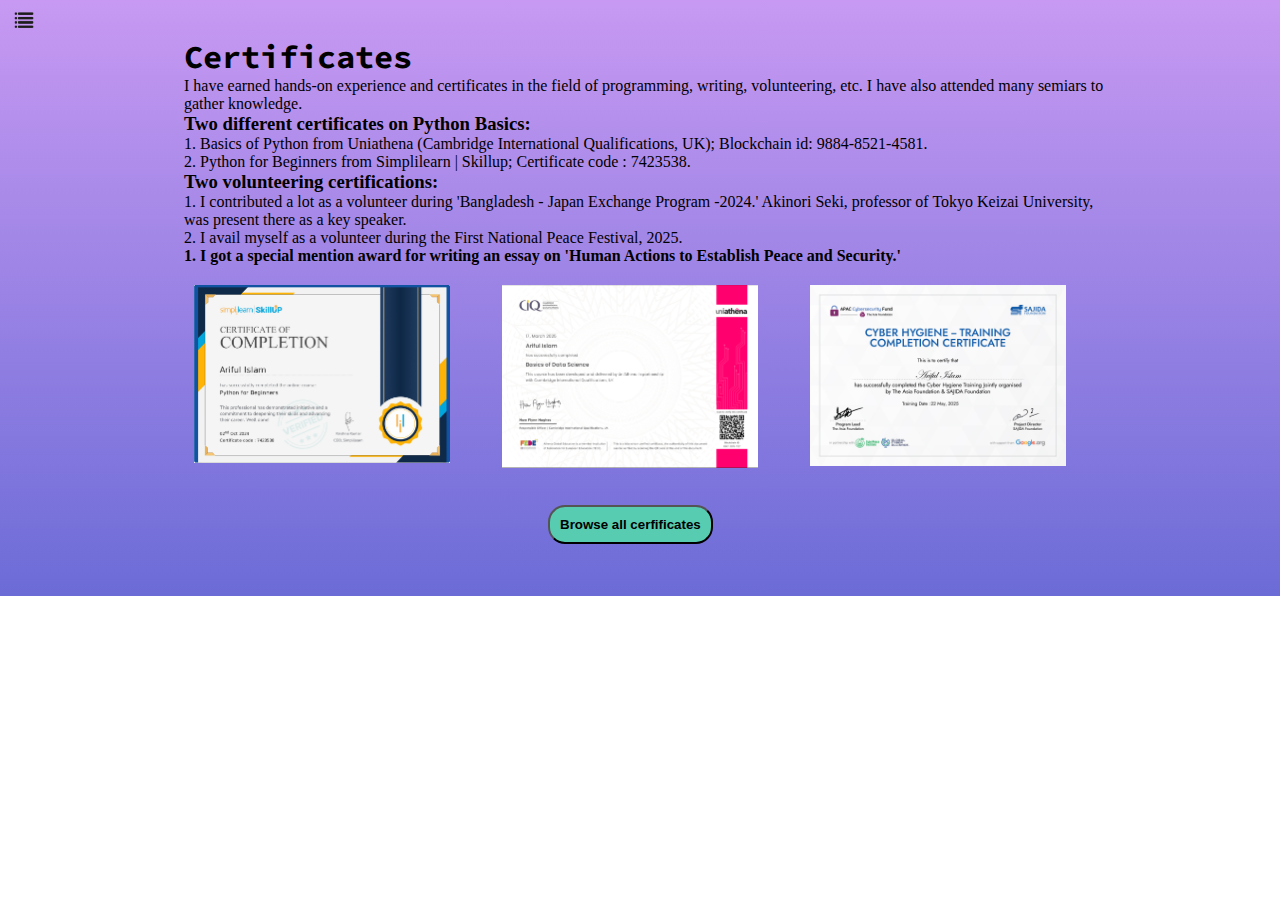
<file: Portfolio_3/certificates.html>
<!DOCTYPE html>
<html lang="en">
<head>
    <meta charset="UTF-8">
    <meta name="viewport" content="width=device-width, initial-scale=1.0">
    <title>Certificates</title>
    <link rel="stylesheet" href="style.css">
</head>
<body>
    <div class="container">
        
        <div class="sidebar sidebarGo"> 
            
            <nav>
                <li><a href="index.html">Home</a></li>
                <li><a href="intro.html">Intro</a></li>
                <li><a href="services.html">Services</a></li>
                <li><a href="certificates.html">Certificates</a></li>
                <li><a href="contact.html">Contact</a></li>
            </nav>
        </div>
        <div class="main">
            <div class="menu">
                <img class="ham" src="ham.png" width="20px">
                <img class="cross" src="cross.png" width="20px">
            </div>
            <h1>Certificates</h1>
            <p>I have earned hands-on experience and certificates in the field of programming, writing, volunteering, etc. I have also attended many semiars to gather knowledge.</p>
            <h3>Two different certificates on Python Basics:</h3>
            <p>1.  Basics of Python from Uniathena (Cambridge International Qualifications, UK); Blockchain id: 9884-8521-4581. <br> 2.  Python for Beginners from Simplilearn | Skillup; Certificate code : 7423538.</p>
            <h3>Two volunteering certifications:</h3>
            <p>1. I contributed a lot as a volunteer during 'Bangladesh - Japan Exchange Program -2024.' Akinori Seki, professor of Tokyo Keizai University, was present there as a key speaker. <br> 2. I avail myself as a volunteer during the First National Peace Festival, 2025.</p>
            <h4>1. I got a special mention award for writing an essay on 'Human Actions to Establish Peace and Security.'</h4>
            <div class="certs">
                <div class="pic">
                    <img class="pic1" src="1.png" id="image1" type="img/jpeg" alt="Python ">
                </div>
                <div class="pic">
                    <img class="pic2" src="2.png" id="image2" type="img/jpeg" alt="Data Science ">
                </div>
                <div class="pic">
                    <img class="pic3" src="3.png" id="image3" type="img/jpeg" alt="Data Science ">
                </div>
                <div class="btns">
                    <a href="https://drive.google.com/drive/folders/1YzBvZnQvR839E7V_di4EyIy0g4DAazB2?usp=drive_link" target="_blank"><button class="button">Browse all cerfificates</button></a>
                </div>
            </div>
           
        </div>
    </div>
    <script src="Script.js"></script>
</body>
</html>
</file>
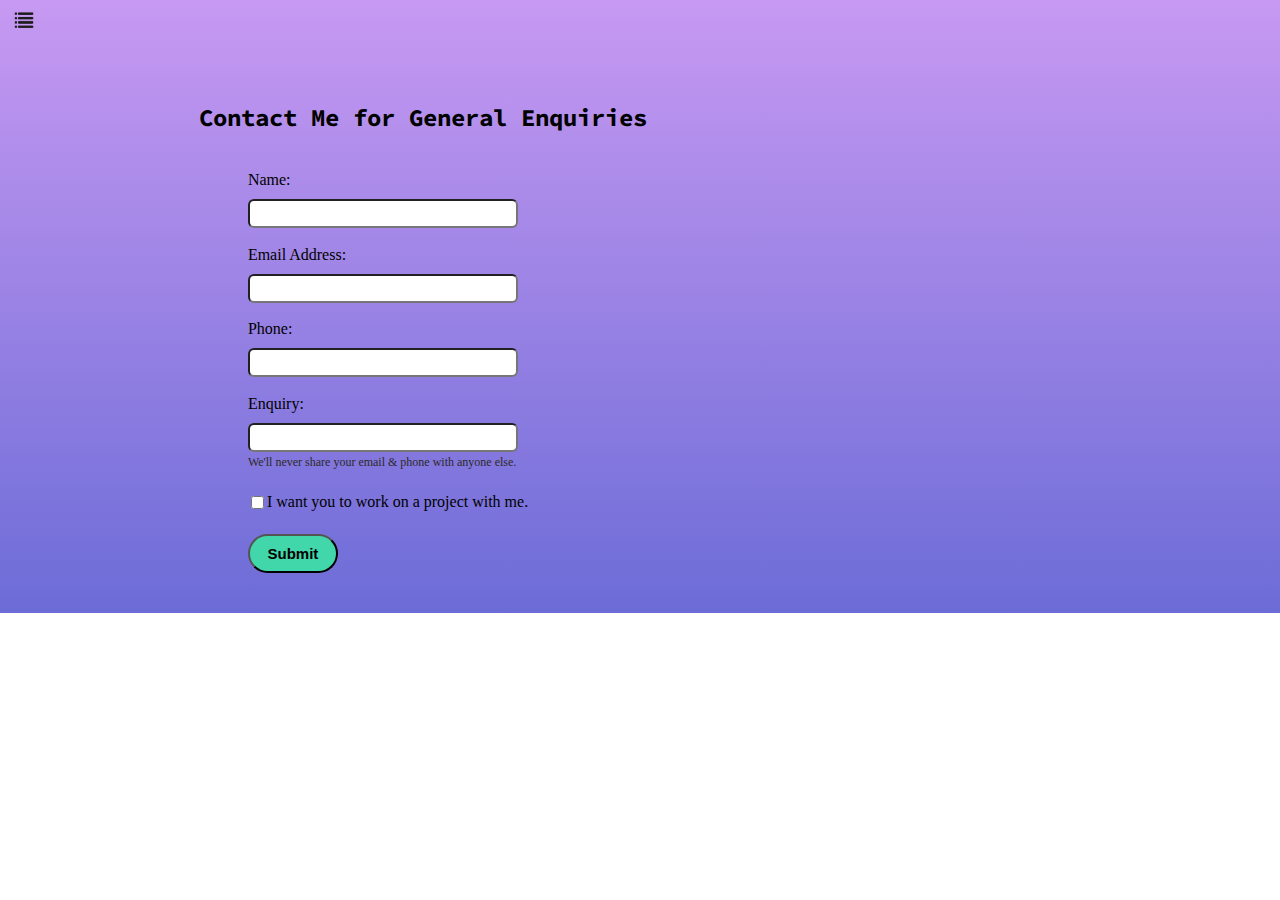
<file: Portfolio_3/contact.html>
<!DOCTYPE html>
<html lang="en">
<head>
    <meta charset="UTF-8">
    <meta name="viewport" content="width=device-width, initial-scale=1.0">
    <title>Contact</title>
    <link rel="stylesheet" href="style.css">
</head>
<body>
    <div class="container">
        <div class="sidebar sidebarGo"> 
            
            <nav>
                <li><a href="index.html">Home</a></li>
                <li><a href="intro.html">Intro</a></li>
                <li><a href="services.html">Services</a></li>
                <li><a href="certificates.html">Certificates</a></li>
                <li><a href="contact.html">Contact</a></li>
            </nav>
        </div>
        <div class="main">
            <div class="menu">
                <img class="ham" src="ham.png" width="20px">
                <img class="cross" src="cross.png" width="20px">
            </div>
            <div class="contactform">
                <h2>Contact Me for General Enquiries</h2>
                <form>
                    <div class="formone">
                        <label for="clientemail" class="form_label">Name: </label>
                        <input type="name" class="form_control" id="clientname">
                    </div>
                    <div class="formone">
                        <label for="clientemail" class="form_label">Email Address: </label>
                        <input type="email" class="form_control" id="clientemail" aria-describedby="emailHelp">
                    </div>
                    <div class="fortwo">
                        <label for="clientphone" class="form_label">Phone: </label>
                        <input type="phone" class="form_control" id="clientphone">
                    </div>
                    <div class="formone">
                        <label for="clientemail" class="form_label">Enquiry: </label>
                        <input type="enquiry" class="form_control" id="clientemail">
                    </div>
                    <div class="consent" id="consent">We'll never share your email & phone with anyone else.</div>
                    <div class="formthree" id="form_check">
                        <input type="checkbox" class="form_checkbox" id="isclient">
                        <label for="isclient" class="isclient">I want you to work on a project with me.</label>
                    </div>
                    <div class="btn">
                    <button class="button">Submit</button>
                    </div>
                </form>
            </div>
        </div>
    </div>
    <script src="Script.js"></script>
</body>
</html>
</file>
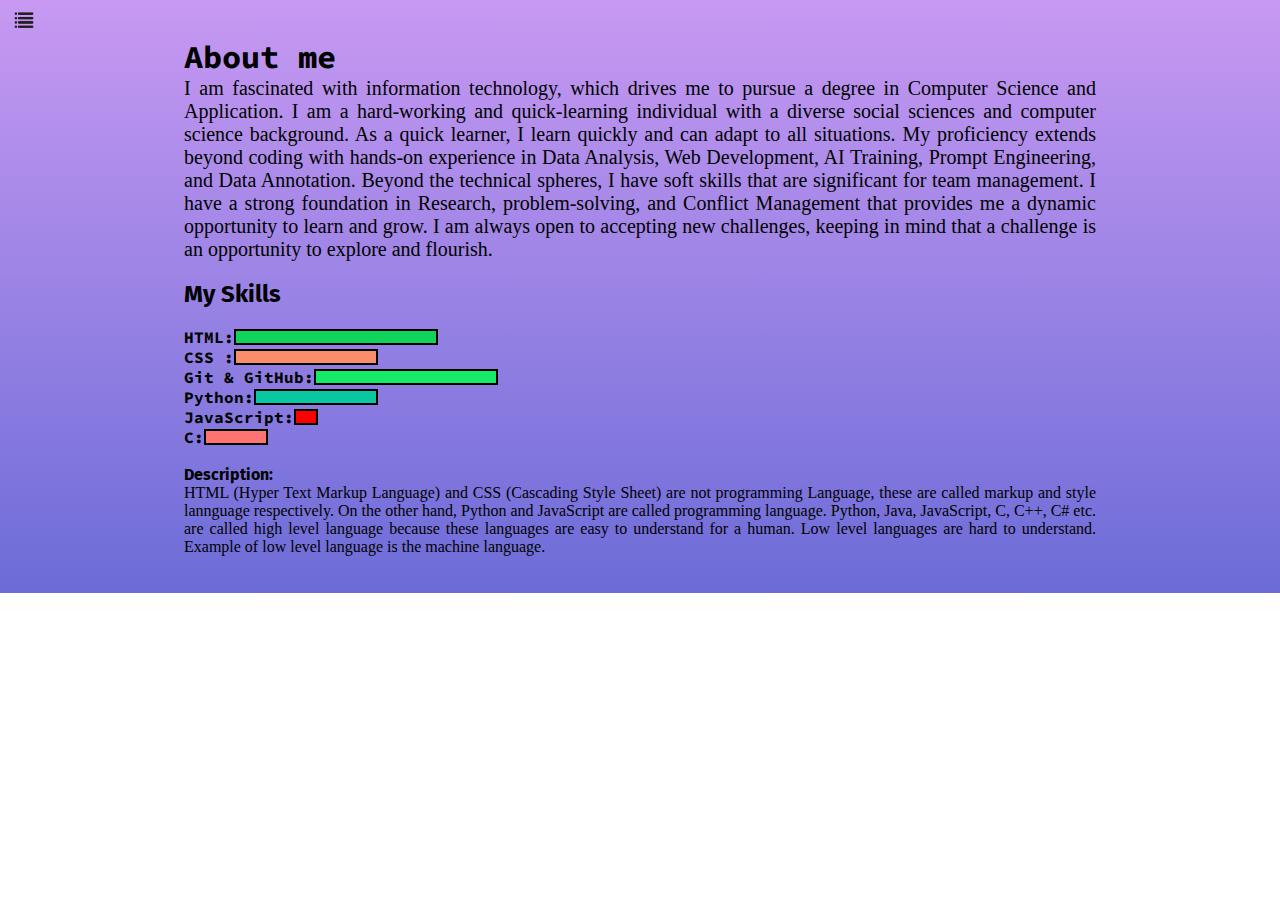
<file: Portfolio_3/intro.html>
<!DOCTYPE html>
<html lang="en">
<head>
    <meta charset="UTF-8">
    <meta name="viewport" content="width=device-width, initial-scale=1.0">
    <title>Introduction</title>
    <link rel="stylesheet" href="style.css">
</head>
<body>
    <div class="container">
        <div class="sidebar sidebarGo"> 
            
            <nav>
                <li><a href="index.html">Home</a></li>
                <li><a href="intro.html">Intro</a></li>
                <li><a href="services.html">Services</a></li>
                <li><a href="certificates.html">Certificates</a></li>
                <li><a href="contact.html">Contact</a></li>
            </nav>
        </div>
        <div class="main">
            <div class="menu">
                <img class="ham" src="ham.png" width="20px">
                <img class="cross" src="cross.png" width="20px">
            </div>
            <h1>About me</h1>
            <p class="aboutme">I am fascinated with information technology, which drives me to pursue a degree in Computer Science and Application. I am a hard-working and quick-learning individual with a diverse social sciences and computer science background. As a quick learner, I learn quickly and can adapt to all situations. My proficiency extends beyond coding with hands-on experience in Data Analysis, Web Development, AI Training, Prompt Engineering, and Data Annotation. Beyond the technical spheres, I have soft skills that are significant for team management. I have a strong foundation in Research, problem-solving, and Conflict Management that provides me a dynamic opportunity to learn and grow. I am always open to accepting new challenges, keeping in mind that a challenge is an opportunity to explore and flourish.</p>
            <h2>My Skills</h2>
            <div class="skillcontainer">
                <div class="SKILLITEM">HTML: <div class="skills"></div></div>
                <div class="SKILLITEM">CSS : <div class="skills eighty"></div></div>
                <div class="SKILLITEM">Git & GitHub: <div class="skills ninty"></div></div>
                <div class="SKILLITEM">Python: <div class="skills seventy"></div></div>
                <div class="SKILLITEM">JavaScript: <div class="skills ten"></div></div>
                <div class="SKILLITEM">C: <div class="skills thirty"></div></div>
            </div>
            <br>
            <div class="details">
                <h4>Description: </h4> 
                <p> HTML (Hyper Text Markup Language) and CSS (Cascading Style Sheet) are not programming Language, these are called markup and style lannguage respectively. On the other hand, Python and JavaScript are called programming language. Python, Java, JavaScript, C, C++, C# etc. are called high level language because these languages are easy to understand for a human. Low level languages are hard to understand. Example of low level language is the machine language. </p>
            </div>
        </div>
    </div>
    <script src="Script.js"></script>
</body>
</html>
</file>
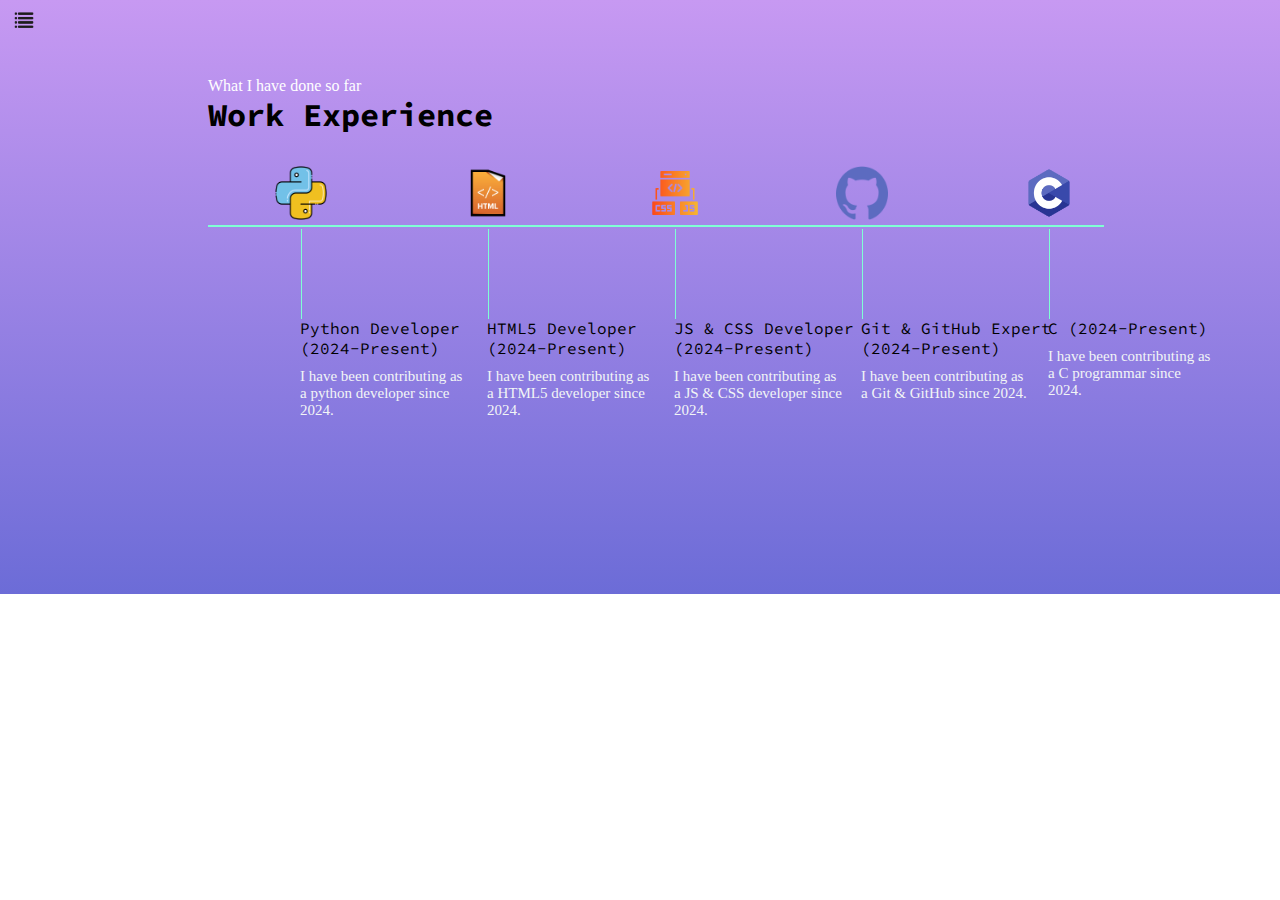
<file: Portfolio_3/services.html>
<!DOCTYPE html>
<html lang="en">
<head>
    <meta charset="UTF-8">
    <meta name="viewport" content="width=device-width, initial-scale=1.0">
    <title>Services</title>
    <link rel="stylesheet" href="style.css">
</head>
<body>
    <div class="container">
        <div class="sidebar sidebarGo"> 
            
            <nav>
                <li><a href="index.html">Home</a></li>
                <li><a href="intro.html">Intro</a></li>
                <li><a href="services.html">Services</a></li>
                <li><a href="certificates.html">Certificates</a></li>
                <li><a href="contact.html">Contact</a></li>
            </nav>
        </div>
        <div class="main">
            <div class="menu">
                <img class="ham" src="ham.png" width="20px">
                <img class="cross" src="cross.png" width="20px">
            </div>
        <section class="secondsection">
            <span class="grey">What I have done so far</span>
            <h1>Work Experience</h1>
            <div class="horizontal">
                <div class="vertical">
                    <img class="image1" src="python (1).png" alt=" ">
                    <div class="vertical_title">
                        Python Developer (2024-Present)
                    </div>
                    <div class="vertical_desc">
                        I have been contributing as a python developer since 2024.
                    </div>
                </div>
                <div class="vertical">
                    <img class="image1" src="html.png" alt=" ">
                    <div class="vertical_title">
                        HTML5 Developer (2024-Present)
                    </div>
                    <div class="vertical_desc">
                        I have been contributing as a HTML5 developer since 2024.
                    </div>
                </div>
                <div class="vertical">
                    <img class="image1" src="cssjs.png" alt=" ">
                    <div class="vertical_title">
                        JS & CSS Developer (2024-Present)
                    </div>
                    <div class="vertical_desc">
                        I have been contributing as a JS & CSS developer since 2024.
                    </div>
                </div>
                <div class="vertical">
                    <img class="image1" src="github (1).png" alt=" ">
                    <div class="vertical_title">
                        Git & GitHub Expert (2024-Present)
                    </div>
                    <div class="vertical_desc">
                        I have been contributing as a Git & GitHub since 2024.
                    </div>
                </div>
                <div class="vertical">
                    <img class="image1" src="c.png" alt=" ">
                    <div class="vertical_title">
                        C (2024-Present)
                    </div>
                    <div class="vertical_desc">
                        I have been contributing as a C programmar since 2024.
                    </div>
                </div>
            </div>
        </section>
        </div>
    </div>
    <script src="Script.js"></script>
</body>
</html>
</file>
<file: Portfolio_3/style.css>
@import url('https://fonts.googleapis.com/css2?family=Fira+Sans:ital,wght@0,100;0,200;0,300;0,400;0,500;0,600;0,700;0,800;0,900;1,100;1,200;1,300;1,400;1,500;1,600;1,700;1,800;1,900&family=Open+Sans:ital,wght@0,300..800;1,300..800&display=swap');
@import url('https://fonts.googleapis.com/css2?family=Fira+Sans:ital,wght@0,100;0,200;0,300;0,400;0,500;0,600;0,700;0,800;0,900;1,100;1,200;1,300;1,400;1,500;1,600;1,700;1,800;1,900&family=Open+Sans:ital,wght@0,300..800;1,300..800&family=Source+Code+Pro:ital,wght@0,200..900;1,200..900&display=swap');

*{
    margin: 0;
    padding: 0;
}
body{
    background-image: linear-gradient(rgb(199, 153, 242), rgb(108, 108, 215));
    height: 100%;
    background-repeat: no-repeat;
}
.sidebar{
    position: absolute;
    background-color: rgb(152, 209, 247);
    /* width: 180px; */
    font-family: "Fira Sans", sans-serif;
    height: 100vh;
    transition: transform 0.3s ease-in;
}
.sidebar nav{
    padding: 25px;
}
.sidebar nav li{
    list-style: none;
    font-size: 20px;
    padding: 30px 0;
}
.sidebar nav li a{
    text-decoration: none;
    color: black;
}
.main{
    /* background-color: red; */
    width: 90vw;
    margin: 37px 184px;
    
}
.infoContainer{
    /* background-color: rgb(140, 134, 147); */
    height: 80vh;
    width: 80vw;
    display: flex;
    justify-content: space-around;
    margin: 23px;
}
.devinfo{
    display: flex;
    flex-direction: column;
    justify-content: center;
}
.devpic{
    position: relative;
    bottom: 64px;
}
.hello{
    font-size: 30px;
    font-family: "Source Code Pro", monospace;
}
.name{
    font-size: 40px;
    font-weight: bold;
    font-family: "Fira Sans", sans-serif;
}
.about{
    font-size: 50px;
    font-family: "Source Code Pro", monospace;
}
#element{
    color:rgb(0, 4, 255);
}
.moreabout{
    font-size: 18px;
    font-family: "Fira Sans", sans-serif;
    margin: 20px 0;

}
.buttons{
    margin-top: 30px;
}
.buttons button{
    padding: 9px;
    border-radius: 25px;
    color: black;
    background-color: #94cec8;
    font-weight: bold;
    font-size: 15px;
    margin: 0px 10px;
    cursor: pointer;
}
.buttons button:hover{
    color: #0baf86;
    background-color: white;
    font-weight: 700;
}
.container{
    display: flex;
}
.devpic img{
    height: 80vh;
    margin: 17px 11px;
}
                    /* Intro */
.main .aboutme{
    font-size: 20px;
    text-align: justify;
}
.main h2{
    margin: 19px 0px;
    font-family: "Fira Sans", sans-serif;
}
.details h4{
    font-family: "Fira Sans", sans-serif;
}
.details p{
    text-align: justify;
}
.SKILLITEM{
    display: flex;
    align-items: center;
    font-family: "Source Code Pro", monospace;
    font-weight: 700;
    
}
.skills{
    background-color: rgb(15, 211, 90);
    height: 12px;
    width: 200px;
    border: 2px solid black;
}
.eighty{
    background-color: rgb(250, 141, 108);
    width: 140px;
}
.ninty{
    background-color: rgb(20, 234, 102);
    width: 180px;
}
.ten{
    background-color: red;
    width: 20px;
}
.seventy{
    background-color: rgb(8, 199, 161);
    width: 120px;
}
.thirty{
    background-color: rgb(255, 115, 115);
    width: 60px;
}

                        /* services */
.secondsection{
    position: relative;
    left: 24px;
    height: 32.5rem;
    top: 40px;
}
.secondsection h1{
    font-family: "Source Code Pro", monospace;
}
.grey{
    color: rgb(255, 255, 255);
}
.secondsection .horizontal{
    background-color: aquamarine;
    height: 1.5px;
    width: 70vw;
    margin: 90px 0px;
    display: flex;
}
.secondsection .vertical{
    background-color: aquamarine;
    height: 90px;
    width: 1px;
    margin: 4px 93px;
}
.image1{
    width: 52px;
    height: 54px;
    position: relative;
    top: -63px;
    right: 26px;
}
.vertical_title{
    width: 200px;
    position: relative;
    margin: 31px -1px;
    font-family: "Source Code Pro", monospace;
}
.vertical_desc{
    width: 170px;
    position: relative;
    margin: -21px -1px;
    color: rgb(242, 245, 246);
    font-size: 15px;
}




                        /* Certificates */
.main h1{
    font-family: "Source Code Pro", monospace;
}
                        
.certs{
    width: 90evh;
    display: flex;
    height: 18.4rem;

}
.certs .pic{
    width: 18em;
    padding: 20px 10px;
}
.pic1{
   
    width: 16em;
}
.pic2{
    
    width: 16em;
}
.pic3{
   
    width: 16em;
}
.btns .button{
    position: absolute;
    margin: 18em -42em;
    padding: 10px;
    border-radius: 17px;
    background-color: rgb(87, 204, 177);
    font-weight: bold;
}
.btns .button:hover{
    background-color: rgb(240, 243, 243);
    
}

                                        /* Contact */

.contactform h2{
    font-family: "Source Code Pro", monospace;
    margin-top: 50px;
    padding: 15px;
}
.contactform form{
    position: relative;
    left: 60px;
}
.contactform form div{
    padding: 3.9px;
    display: flex;
    flex-direction: column;
}
.contactform form input{
    width: 20vw;
    padding: 5px;
    margin: 10px 0px;
    border-radius: 6px;
}
.button_submit{
    position: relative;
    left: 15px;
}
#consent{
    color: rgb(44, 41, 41);
    font-size: 12px;
    position: relative;
    bottom: 15px;
}
#form_check{
    flex-direction: row;
}
#isclient{
    width: 19px;
    position: relative;
    bottom: 7px;
}
.btn .button{
    width: 90px;
    padding: 9px;
    border-radius: 25px;
    color: black;
    background-color: #42d7ab;
    font-weight: bold;
    font-size: 15px;
    cursor: pointer;
}
.btn button:hover{
    color: #1cb701;
    background-color: white;
    font-weight: 700;
}

.sidebarGo{
    transform: translate(-180px, 0px);
    position: absolute;
}
.menu{
    position: absolute;
    cursor: pointer;
    top: 10px;
    left: 14px;
}
.cross{
    margin-left: 108px;
}
/* @media (max-width: 715px) { */
    
        /* background-color: blueviolet; */
    
    /* .sidebar{
        transform: translate(-180px, 0px);
        position: absolute;
    } */
</file>
